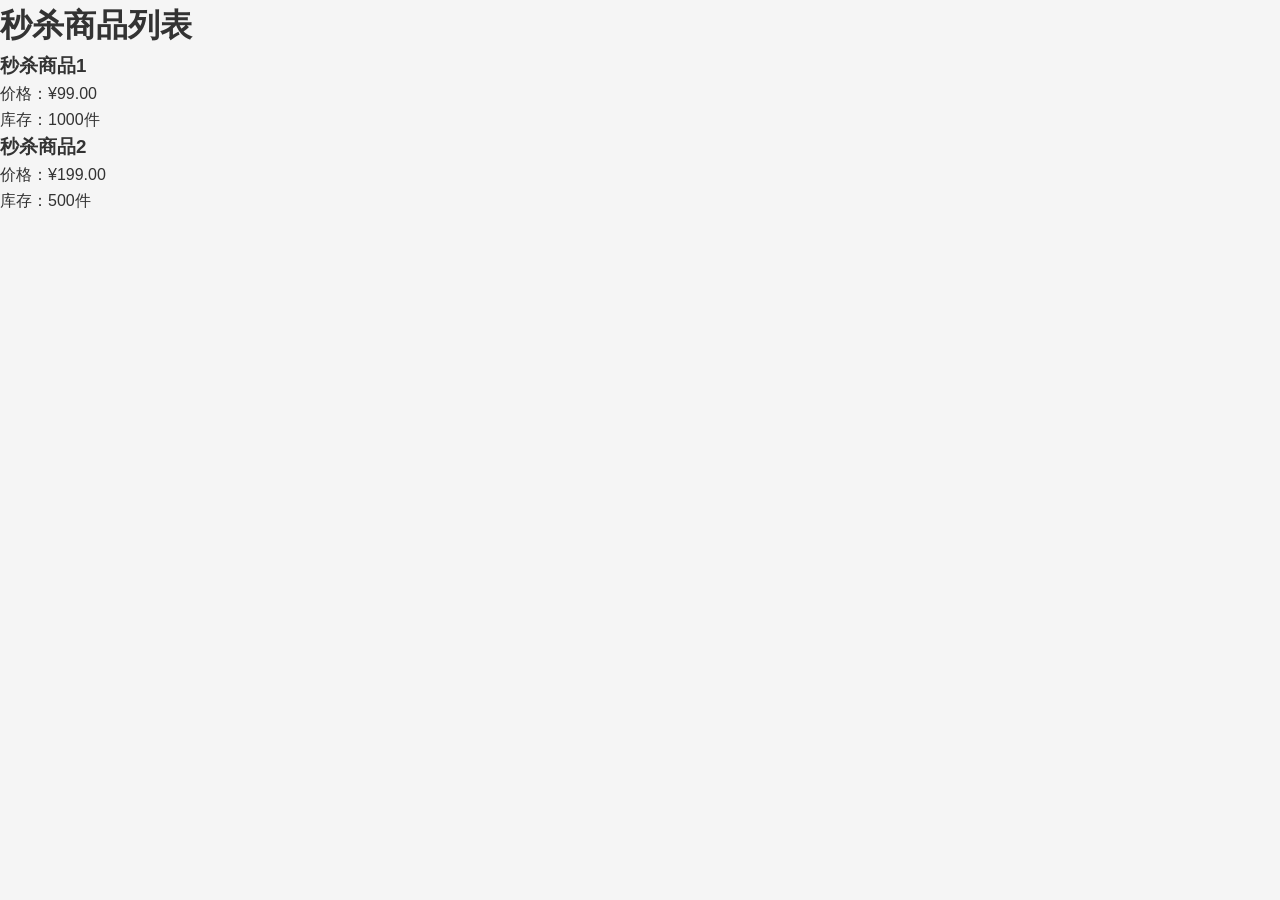
<file: seckill-demo/nginx/html/index.html>
<!DOCTYPE html>
<html lang="zh-CN">
<head>
    <meta charset="UTF-8">
    <title>高并发秒杀系统</title>
    <link rel="stylesheet" href="style.css">
</head>
<body>
    <div class="container">
        <h1>秒杀商品列表</h1>
        <div class="product-list">
            <div class="product-item" onclick="getProductDetail(1)">
                <h3>秒杀商品1</h3>
                <p>价格：¥99.00</p>
                <p>库存：1000件</p>
            </div>
            <div class="product-item" onclick="getProductDetail(2)">
                <h3>秒杀商品2</h3>
                <p>价格：¥199.00</p>
                <p>库存：500件</p>
            </div>
        </div>
        <div id="detail-box" class="detail-box"></div>
    </div>

    <script src="script.js"></script>
</body>
</html>
</file>
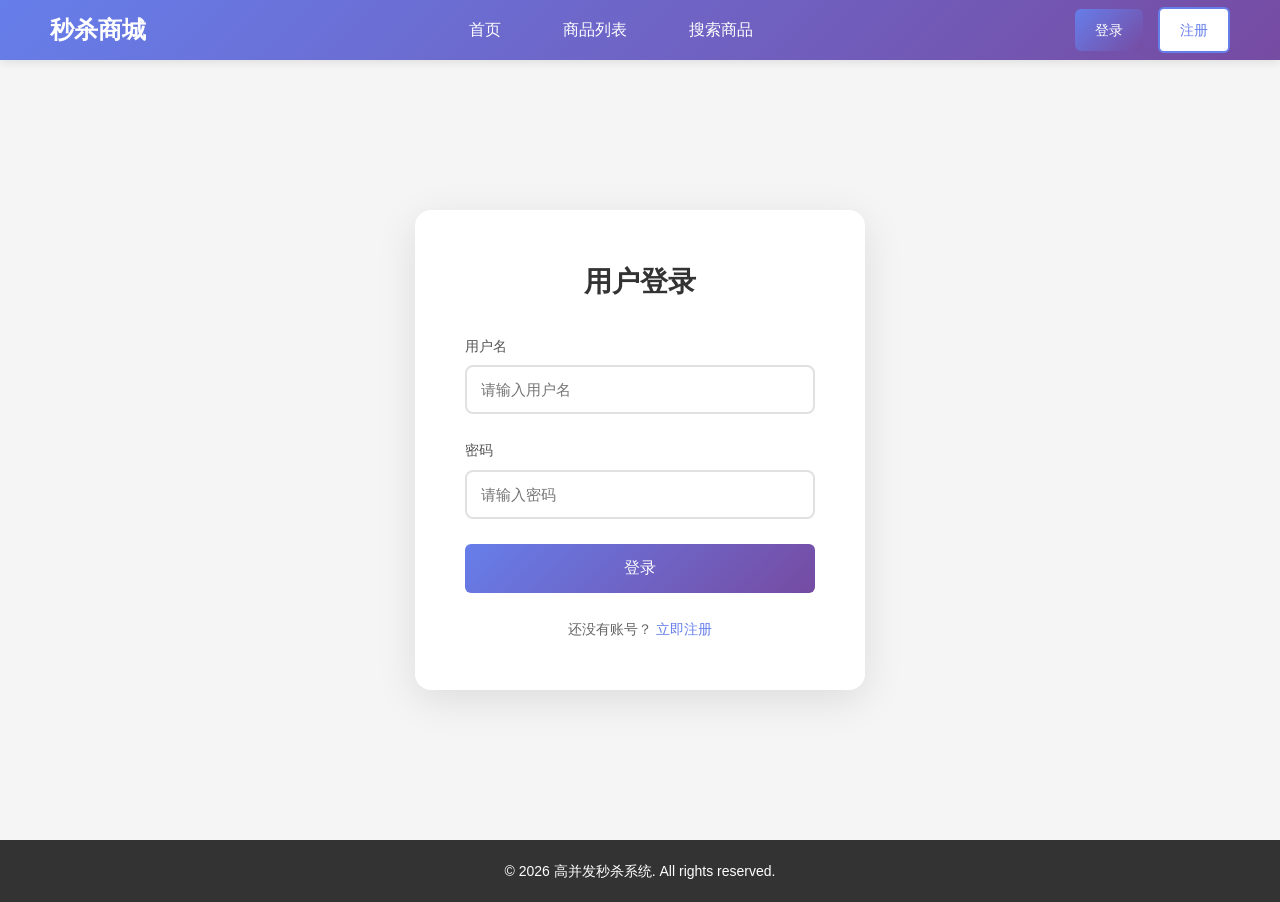
<file: seckill-demo/nginx/html/login.html>
<!DOCTYPE html>
<html lang="zh-CN">
<head>
    <meta charset="UTF-8">
    <meta name="viewport" content="width=device-width, initial-scale=1.0">
    <title>用户登录 - 秒杀商城</title>
    <link rel="stylesheet" href="style.css">
</head>
<body>
    <!-- 导航栏 -->
    <nav class="navbar">
        <div class="nav-brand">
            <h1>秒杀商城</h1>
        </div>
        <div class="nav-links">
            <a href="index.html">首页</a>
            <a href="products.html">商品列表</a>
            <a href="search.html">搜索商品</a>
        </div>
        <div class="nav-auth">
            <a href="login.html" class="btn btn-primary">登录</a>
            <a href="register.html" class="btn btn-secondary">注册</a>
        </div>
    </nav>

    <!-- 登录表单 -->
    <main class="auth-container">
        <div class="auth-box">
            <h2>用户登录</h2>
            <form id="login-form" onsubmit="return handleLogin(event)">
                <div class="form-group">
                    <label for="username">用户名</label>
                    <input type="text" id="username" name="username" required 
                           placeholder="请输入用户名" minlength="3" maxlength="20">
                </div>
                <div class="form-group">
                    <label for="password">密码</label>
                    <input type="password" id="password" name="password" required 
                           placeholder="请输入密码" minlength="6">
                </div>
                <div class="form-group">
                    <button type="submit" class="btn btn-primary btn-block">登录</button>
                </div>
                <div class="form-links">
                    <span>还没有账号？</span>
                    <a href="register.html">立即注册</a>
                </div>
            </form>
            <div id="message" class="message"></div>
        </div>
    </main>

    <!-- 页脚 -->
    <footer class="footer">
        <p>&copy; 2026 高并发秒杀系统. All rights reserved.</p>
    </footer>

    <script src="script.js"></script>
</body>
</html>
</file>
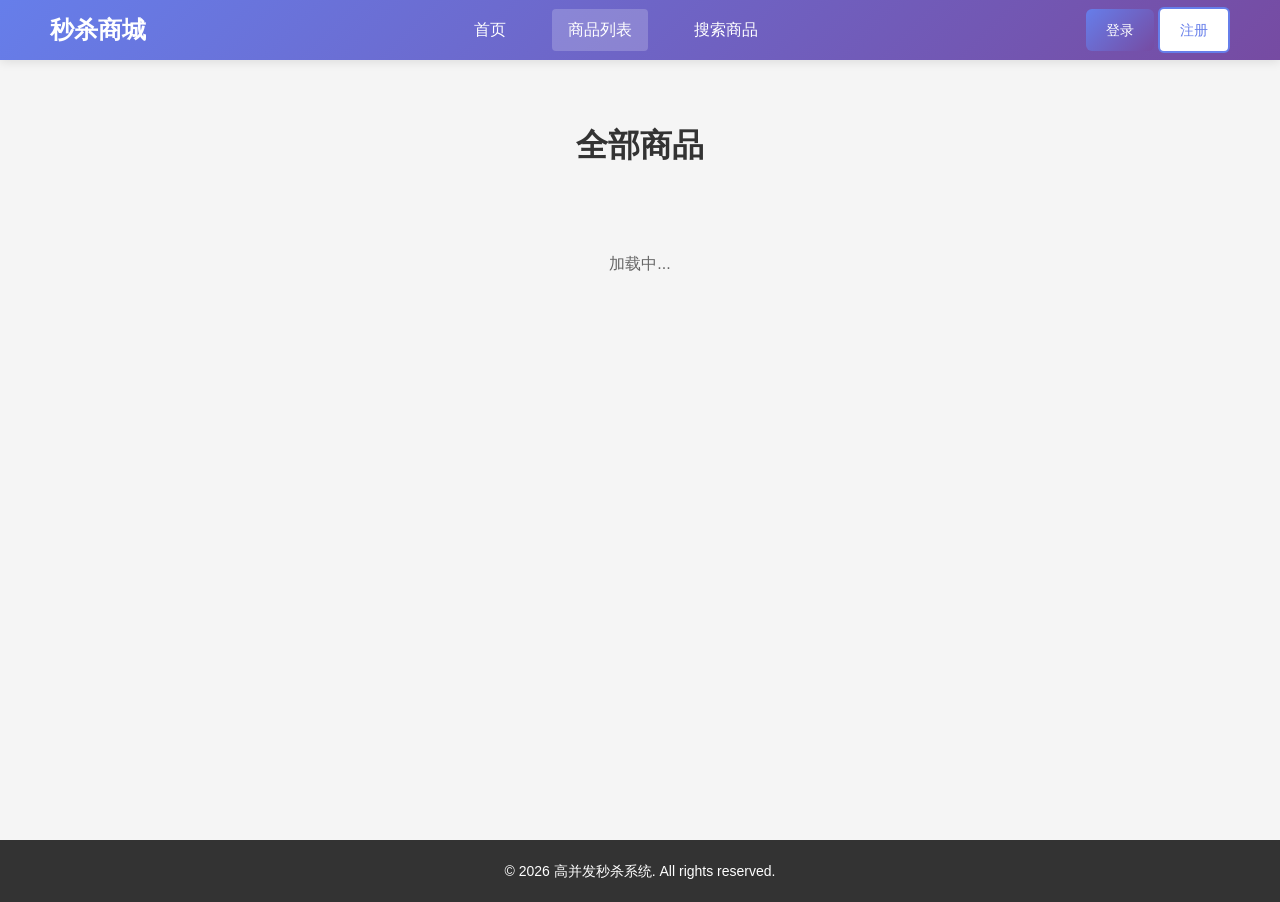
<file: seckill-demo/nginx/html/products.html>
<!DOCTYPE html>
<html lang="zh-CN">
<head>
    <meta charset="UTF-8">
    <meta name="viewport" content="width=device-width, initial-scale=1.0">
    <title>商品列表 - 秒杀商城</title>
    <link rel="stylesheet" href="style.css">
</head>
<body>
    <!-- 导航栏 -->
    <nav class="navbar">
        <div class="nav-brand">
            <h1>秒杀商城</h1>
        </div>
        <div class="nav-links">
            <a href="index.html">首页</a>
            <a href="products.html" class="active">商品列表</a>
            <a href="search.html">搜索商品</a>
        </div>
        <div class="nav-auth">
            <span id="user-info" style="display: none;">
                欢迎，<span id="username"></span>
                <button onclick="logout()">退出</button>
            </span>
            <span id="auth-buttons">
                <a href="login.html" class="btn btn-primary">登录</a>
                <a href="register.html" class="btn btn-secondary">注册</a>
            </span>
        </div>
    </nav>

    <!-- 商品列表 -->
    <main class="main-container">
        <section class="section">
            <h2 class="section-title">全部商品</h2>
            <div class="product-grid" id="product-list">
                <!-- 商品将通过JS动态加载 -->
            </div>
            <div class="loading" id="loading">加载中...</div>
            <div class="pagination" id="pagination">
                <!-- 分页将通过JS动态生成 -->
            </div>
        </section>
    </main>

    <!-- 商品详情弹窗 -->
    <div id="product-modal" class="modal">
        <div class="modal-content">
            <span class="close" onclick="closeModal()">&times;</span>
            <div id="product-detail">
                <!-- 商品详情将通过JS动态加载 -->
            </div>
        </div>
    </div>

    <!-- 页脚 -->
    <footer class="footer">
        <p>&copy; 2026 高并发秒杀系统. All rights reserved.</p>
    </footer>

    <script src="script.js"></script>
    <script>
        // 页面加载时检查登录状态并加载商品
        document.addEventListener('DOMContentLoaded', function() {
            checkLoginStatus();
            loadProducts();
        });
    </script>
</body>
</html>
</file>
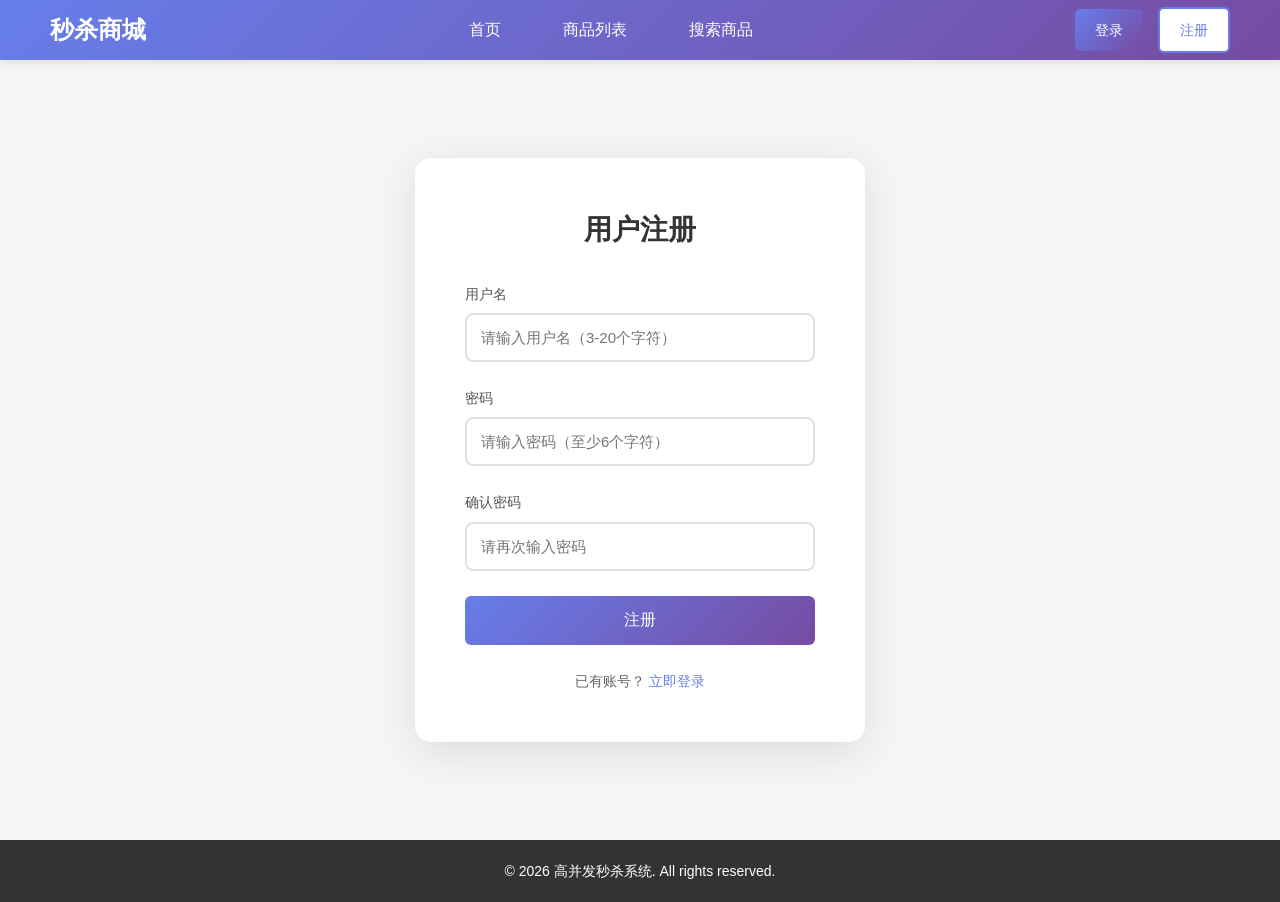
<file: seckill-demo/nginx/html/register.html>
<!DOCTYPE html>
<html lang="zh-CN">
<head>
    <meta charset="UTF-8">
    <meta name="viewport" content="width=device-width, initial-scale=1.0">
    <title>用户注册 - 秒杀商城</title>
    <link rel="stylesheet" href="style.css">
</head>
<body>
    <!-- 导航栏 -->
    <nav class="navbar">
        <div class="nav-brand">
            <h1>秒杀商城</h1>
        </div>
        <div class="nav-links">
            <a href="index.html">首页</a>
            <a href="products.html">商品列表</a>
            <a href="search.html">搜索商品</a>
        </div>
        <div class="nav-auth">
            <a href="login.html" class="btn btn-primary">登录</a>
            <a href="register.html" class="btn btn-secondary">注册</a>
        </div>
    </nav>

    <!-- 注册表单 -->
    <main class="auth-container">
        <div class="auth-box">
            <h2>用户注册</h2>
            <form id="register-form" onsubmit="return handleRegister(event)">
                <div class="form-group">
                    <label for="username">用户名</label>
                    <input type="text" id="username" name="username" required 
                           placeholder="请输入用户名（3-20个字符）" minlength="3" maxlength="20">
                </div>
                <div class="form-group">
                    <label for="password">密码</label>
                    <input type="password" id="password" name="password" required 
                           placeholder="请输入密码（至少6个字符）" minlength="6">
                </div>
                <div class="form-group">
                    <label for="confirm-password">确认密码</label>
                    <input type="password" id="confirm-password" name="confirm-password" required 
                           placeholder="请再次输入密码" minlength="6">
                </div>
                <div class="form-group">
                    <button type="submit" class="btn btn-primary btn-block">注册</button>
                </div>
                <div class="form-links">
                    <span>已有账号？</span>
                    <a href="login.html">立即登录</a>
                </div>
            </form>
            <div id="message" class="message"></div>
        </div>
    </main>

    <!-- 页脚 -->
    <footer class="footer">
        <p>&copy; 2026 高并发秒杀系统. All rights reserved.</p>
    </footer>

    <script src="script.js"></script>
</body>
</html>
</file>
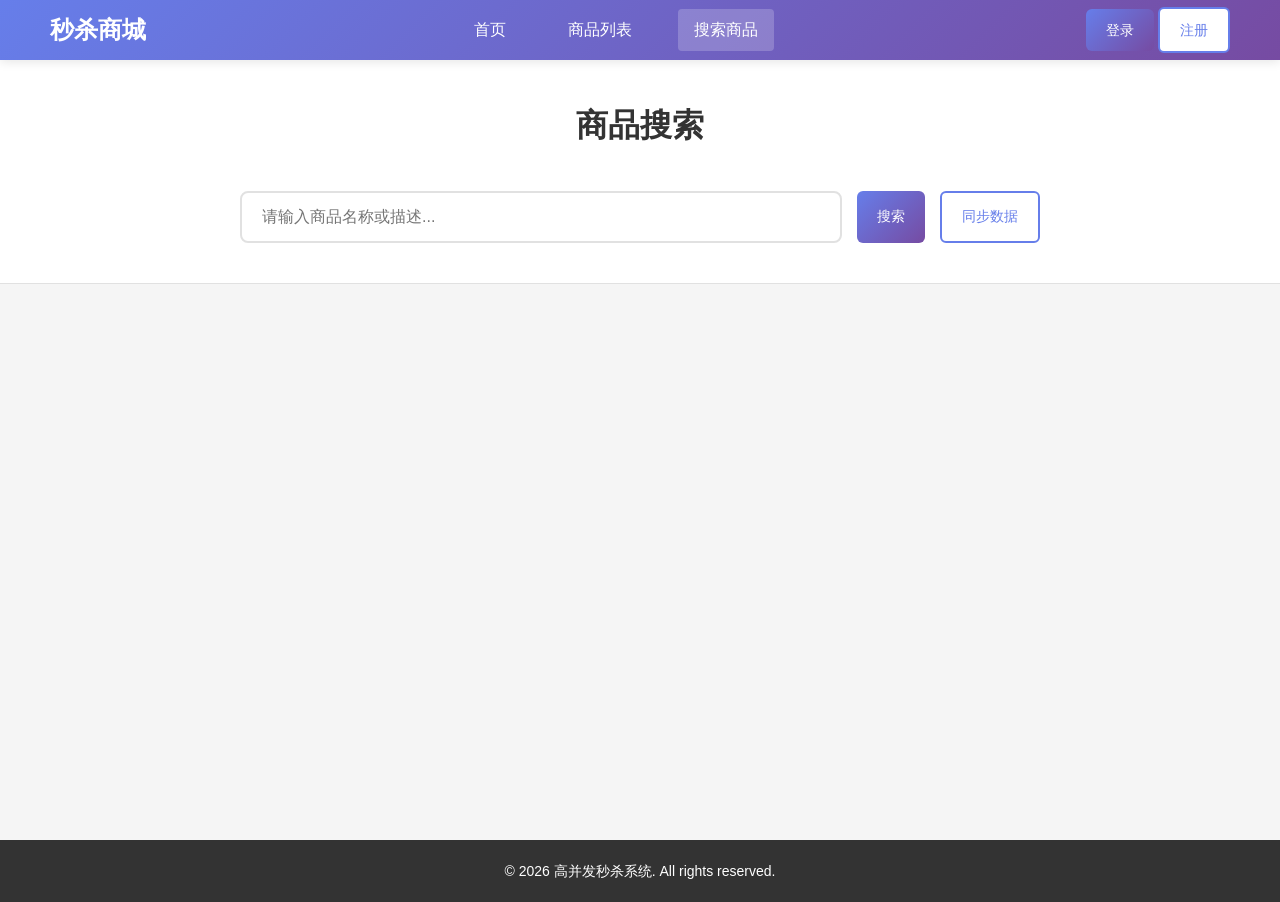
<file: seckill-demo/nginx/html/search.html>
<!DOCTYPE html>
<html lang="zh-CN">
<head>
    <meta charset="UTF-8">
    <meta name="viewport" content="width=device-width, initial-scale=1.0">
    <title>搜索商品 - 秒杀商城</title>
    <link rel="stylesheet" href="style.css">
</head>
<body>
    <!-- 导航栏 -->
    <nav class="navbar">
        <div class="nav-brand">
            <h1>秒杀商城</h1>
        </div>
        <div class="nav-links">
            <a href="index.html">首页</a>
            <a href="products.html">商品列表</a>
            <a href="search.html" class="active">搜索商品</a>
        </div>
        <div class="nav-auth">
            <span id="user-info" style="display: none;">
                欢迎，<span id="username"></span>
                <button onclick="logout()">退出</button>
            </span>
            <span id="auth-buttons">
                <a href="login.html" class="btn btn-primary">登录</a>
                <a href="register.html" class="btn btn-secondary">注册</a>
            </span>
        </div>
    </nav>

    <!-- 搜索区域 -->
    <main class="main-container">
        <section class="search-section">
            <h2 class="section-title">商品搜索</h2>
            <div class="search-box">
                <input type="text" id="search-input" placeholder="请输入商品名称或描述..." 
                       onkeypress="if(event.key==='Enter') searchProducts()">
                <button onclick="searchProducts()" class="btn btn-primary">搜索</button>
                <button onclick="syncToEs()" class="btn btn-secondary">同步数据</button>
            </div>
            <div id="search-message" class="message"></div>
        </section>

        <!-- 搜索结果 -->
        <section class="section">
            <div class="product-grid" id="search-results">
                <!-- 搜索结果将通过JS动态加载 -->
            </div>
            <div class="loading" id="loading" style="display: none;">搜索中...</div>
            <div class="pagination" id="pagination">
                <!-- 分页将通过JS动态生成 -->
            </div>
        </section>
    </main>

    <!-- 页脚 -->
    <footer class="footer">
        <p>&copy; 2026 高并发秒杀系统. All rights reserved.</p>
    </footer>

    <script src="script.js"></script>
    <script>
        // 页面加载时检查登录状态
        document.addEventListener('DOMContentLoaded', function() {
            checkLoginStatus();
        });
    </script>
</body>
</html>
</file>
<file: seckill-demo/nginx/html/style.css>
/* 全局样式 */
* {
    margin: 0;
    padding: 0;
    box-sizing: border-box;
}

body {
    font-family: -apple-system, BlinkMacSystemFont, 'Segoe UI', Roboto, 'Helvetica Neue', Arial, sans-serif;
    line-height: 1.6;
    color: #333;
    background-color: #f5f5f5;
}

/* 导航栏 */
.navbar {
    display: flex;
    justify-content: space-between;
    align-items: center;
    padding: 0 50px;
    height: 60px;
    background: linear-gradient(135deg, #667eea 0%, #764ba2 100%);
    color: white;
    position: fixed;
    top: 0;
    left: 0;
    right: 0;
    z-index: 1000;
    box-shadow: 0 2px 10px rgba(0,0,0,0.1);
}

.nav-brand h1 {
    font-size: 24px;
    font-weight: 600;
}

.nav-links {
    display: flex;
    gap: 30px;
}

.nav-links a {
    color: white;
    text-decoration: none;
    font-size: 16px;
    padding: 8px 16px;
    border-radius: 4px;
    transition: all 0.3s;
}

.nav-links a:hover,
.nav-links a.active {
    background-color: rgba(255,255,255,0.2);
}

.nav-auth {
    display: flex;
    align-items: center;
    gap: 15px;
}

.nav-auth span {
    font-size: 14px;
}

/* 按钮样式 */
.btn {
    display: inline-block;
    padding: 10px 20px;
    border: none;
    border-radius: 6px;
    cursor: pointer;
    font-size: 14px;
    font-weight: 500;
    text-decoration: none;
    text-align: center;
    transition: all 0.3s;
}

.btn-primary {
    background: linear-gradient(135deg, #667eea 0%, #764ba2 100%);
    color: white;
}

.btn-primary:hover {
    transform: translateY(-2px);
    box-shadow: 0 4px 15px rgba(102, 126, 234, 0.4);
}

.btn-secondary {
    background: white;
    color: #667eea;
    border: 2px solid #667eea;
}

.btn-secondary:hover {
    background: #667eea;
    color: white;
}

.btn-block {
    width: 100%;
    padding: 14px;
    font-size: 16px;
}

.btn-large {
    padding: 15px 40px;
    font-size: 18px;
}

/* 主内容区 */
.main-container {
    margin-top: 60px;
    min-height: calc(100vh - 120px);
}

/* 轮播图区域 */
.hero-section {
    background: linear-gradient(135deg, #667eea 0%, #764ba2 100%);
    color: white;
    padding: 100px 50px;
    text-align: center;
}

.hero-content h2 {
    font-size: 48px;
    margin-bottom: 20px;
    font-weight: 700;
}

.hero-content p {
    font-size: 20px;
    margin-bottom: 40px;
    opacity: 0.9;
}

/* 区块样式 */
.section {
    padding: 60px 50px;
    max-width: 1400px;
    margin: 0 auto;
}

.section-title {
    text-align: center;
    font-size: 32px;
    margin-bottom: 40px;
    color: #333;
    font-weight: 600;
}

/* 商品网格 */
.product-grid {
    display: grid;
    grid-template-columns: repeat(auto-fill, minmax(280px, 1fr));
    gap: 30px;
}

.product-card {
    background: white;
    border-radius: 12px;
    overflow: hidden;
    box-shadow: 0 4px 20px rgba(0,0,0,0.08);
    transition: all 0.3s;
    cursor: pointer;
}

.product-card:hover {
    transform: translateY(-5px);
    box-shadow: 0 8px 30px rgba(0,0,0,0.15);
}

.product-image {
    width: 100%;
    height: 200px;
    background: linear-gradient(135deg, #f5f7fa 0%, #c3cfe2 100%);
    display: flex;
    align-items: center;
    justify-content: center;
    font-size: 60px;
    color: #667eea;
}

.product-info {
    padding: 20px;
}

.product-name {
    font-size: 18px;
    font-weight: 600;
    margin-bottom: 10px;
    color: #333;
}

.product-price {
    font-size: 24px;
    color: #e74c3c;
    font-weight: 700;
    margin-bottom: 8px;
}

.product-stock {
    font-size: 14px;
    color: #666;
}

/* 特性网格 */
.feature-grid {
    display: grid;
    grid-template-columns: repeat(auto-fit, minmax(300px, 1fr));
    gap: 30px;
}

.feature-item {
    background: white;
    padding: 40px;
    border-radius: 12px;
    text-align: center;
    box-shadow: 0 4px 20px rgba(0,0,0,0.08);
    transition: all 0.3s;
}

.feature-item:hover {
    transform: translateY(-5px);
    box-shadow: 0 8px 30px rgba(0,0,0,0.15);
}

.feature-item h3 {
    font-size: 24px;
    margin-bottom: 15px;
    color: #667eea;
}

.feature-item p {
    font-size: 16px;
    color: #666;
}

/* 认证页面 */
.auth-container {
    display: flex;
    justify-content: center;
    align-items: center;
    min-height: calc(100vh - 120px);
    padding: 40px 20px;
    margin-top: 60px;
}

.auth-box {
    background: white;
    padding: 50px;
    border-radius: 16px;
    box-shadow: 0 10px 40px rgba(0,0,0,0.1);
    width: 100%;
    max-width: 450px;
}

.auth-box h2 {
    text-align: center;
    margin-bottom: 30px;
    font-size: 28px;
    color: #333;
}

/* 表单样式 */
.form-group {
    margin-bottom: 25px;
}

.form-group label {
    display: block;
    margin-bottom: 8px;
    font-size: 14px;
    font-weight: 500;
    color: #555;
}

.form-group input {
    width: 100%;
    padding: 14px;
    border: 2px solid #e1e1e1;
    border-radius: 8px;
    font-size: 15px;
    transition: all 0.3s;
}

.form-group input:focus {
    outline: none;
    border-color: #667eea;
}

.form-links {
    text-align: center;
    margin-top: 20px;
    font-size: 14px;
    color: #666;
}

.form-links a {
    color: #667eea;
    text-decoration: none;
    font-weight: 500;
}

.form-links a:hover {
    text-decoration: underline;
}

/* 消息提示 */
.message {
    margin-top: 20px;
    padding: 12px;
    border-radius: 8px;
    text-align: center;
    font-size: 14px;
    display: none;
}

.message.success {
    background-color: #d4edda;
    color: #155724;
    border: 1px solid #c3e6cb;
    display: block;
}

.message.error {
    background-color: #f8d7da;
    color: #721c24;
    border: 1px solid #f5c6cb;
    display: block;
}

/* 搜索区域 */
.search-section {
    padding: 40px 50px;
    background: white;
    border-bottom: 1px solid #e1e1e1;
}

.search-box {
    display: flex;
    gap: 15px;
    max-width: 800px;
    margin: 0 auto;
}

.search-box input {
    flex: 1;
    padding: 15px 20px;
    border: 2px solid #e1e1e1;
    border-radius: 8px;
    font-size: 16px;
    transition: all 0.3s;
}

.search-box input:focus {
    outline: none;
    border-color: #667eea;
}

/* 弹窗样式 */
.modal {
    display: none;
    position: fixed;
    z-index: 2000;
    left: 0;
    top: 0;
    width: 100%;
    height: 100%;
    background-color: rgba(0,0,0,0.5);
}

.modal-content {
    background-color: white;
    margin: 5% auto;
    padding: 40px;
    border-radius: 16px;
    width: 90%;
    max-width: 600px;
    position: relative;
    animation: modalSlideIn 0.3s;
}

@keyframes modalSlideIn {
    from {
        transform: translateY(-50px);
        opacity: 0;
    }
    to {
        transform: translateY(0);
        opacity: 1;
    }
}

.close {
    position: absolute;
    right: 20px;
    top: 20px;
    font-size: 30px;
    font-weight: bold;
    color: #aaa;
    cursor: pointer;
}

.close:hover {
    color: #333;
}

/* 加载动画 */
.loading {
    text-align: center;
    padding: 40px;
    color: #666;
    font-size: 16px;
}

/* 分页 */
.pagination {
    display: flex;
    justify-content: center;
    gap: 10px;
    margin-top: 40px;
}

.pagination button {
    padding: 10px 20px;
    border: 1px solid #e1e1e1;
    background: white;
    border-radius: 6px;
    cursor: pointer;
    transition: all 0.3s;
}

.pagination button:hover {
    background: #667eea;
    color: white;
    border-color: #667eea;
}

.pagination button.active {
    background: #667eea;
    color: white;
    border-color: #667eea;
}

/* 页脚 */
.footer {
    background: #333;
    color: white;
    text-align: center;
    padding: 20px;
    font-size: 14px;
}

/* 响应式设计 */
@media (max-width: 768px) {
    .navbar {
        padding: 0 20px;
    }
    
    .nav-links {
        display: none;
    }
    
    .hero-section {
        padding: 60px 20px;
    }
    
    .hero-content h2 {
        font-size: 32px;
    }
    
    .section {
        padding: 40px 20px;
    }
    
    .product-grid {
        grid-template-columns: repeat(auto-fill, minmax(250px, 1fr));
        gap: 20px;
    }
    
    .search-box {
        flex-direction: column;
    }
}
</file>
